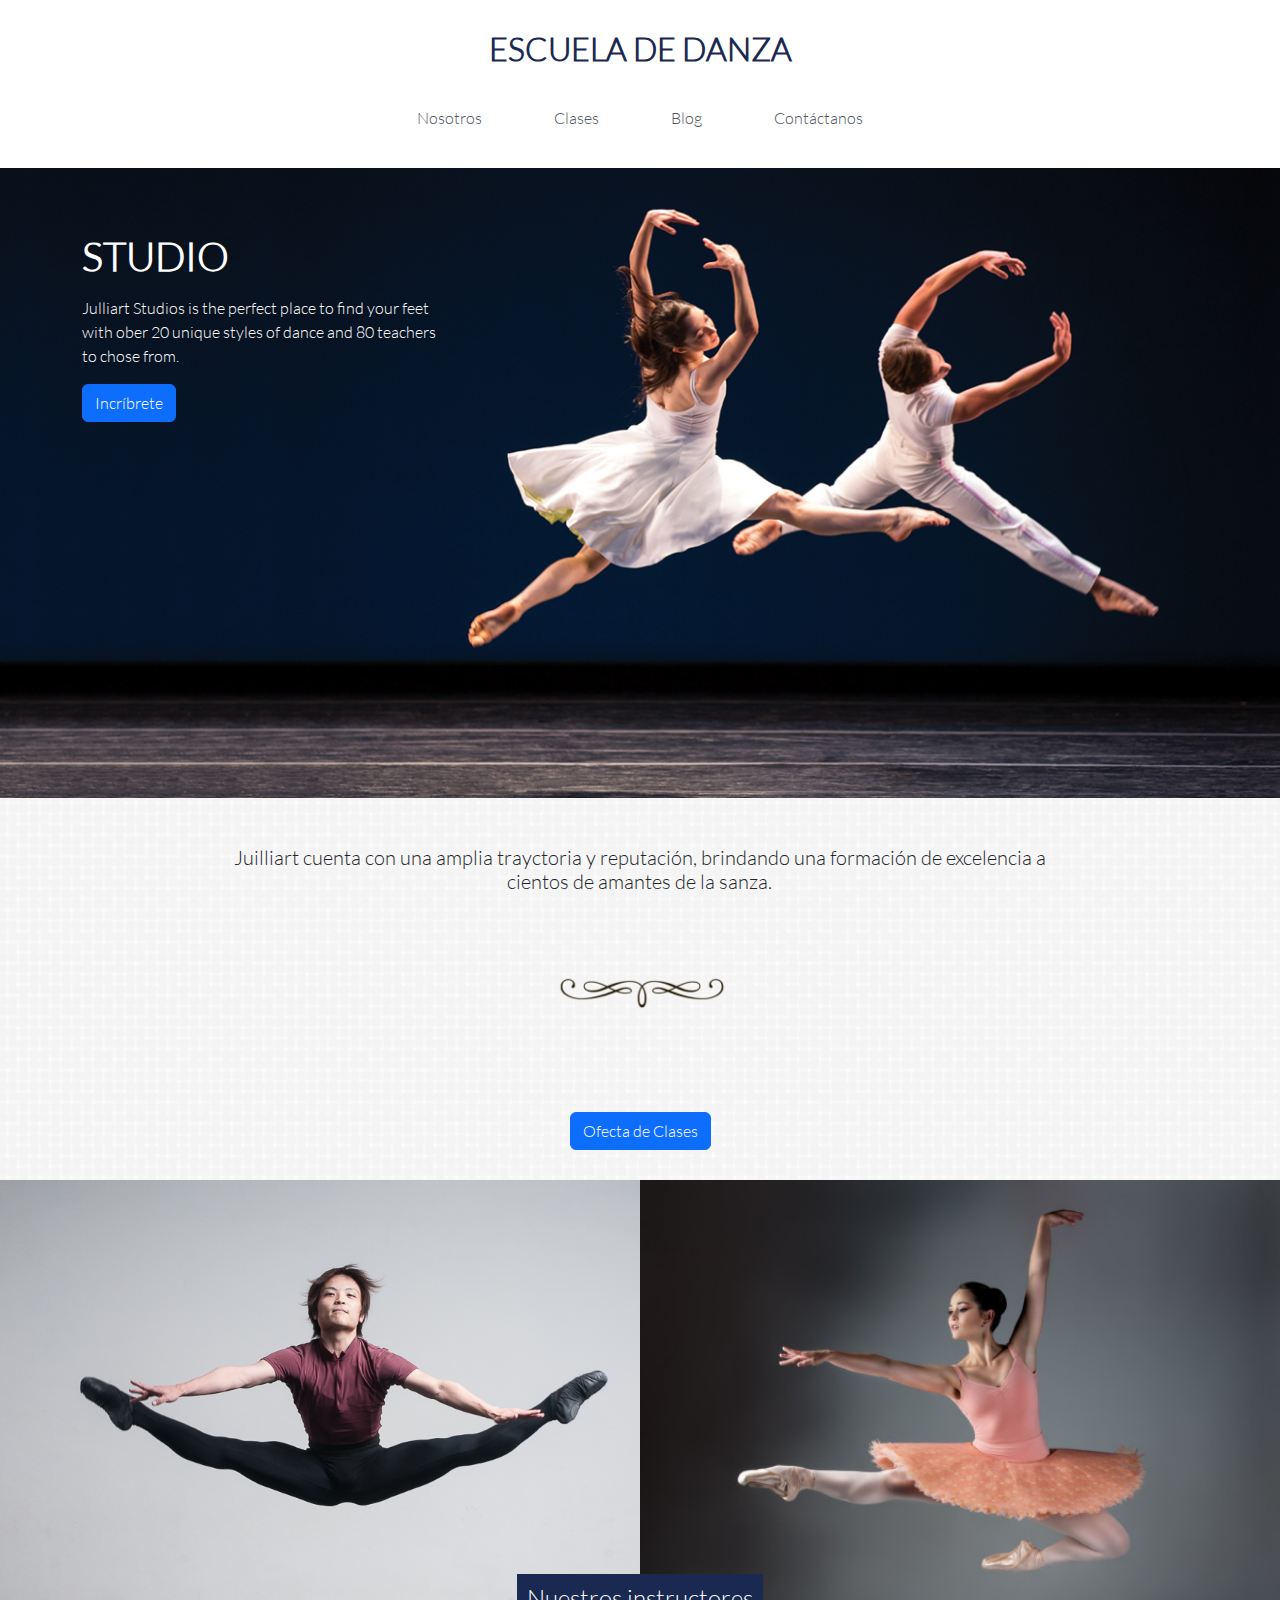
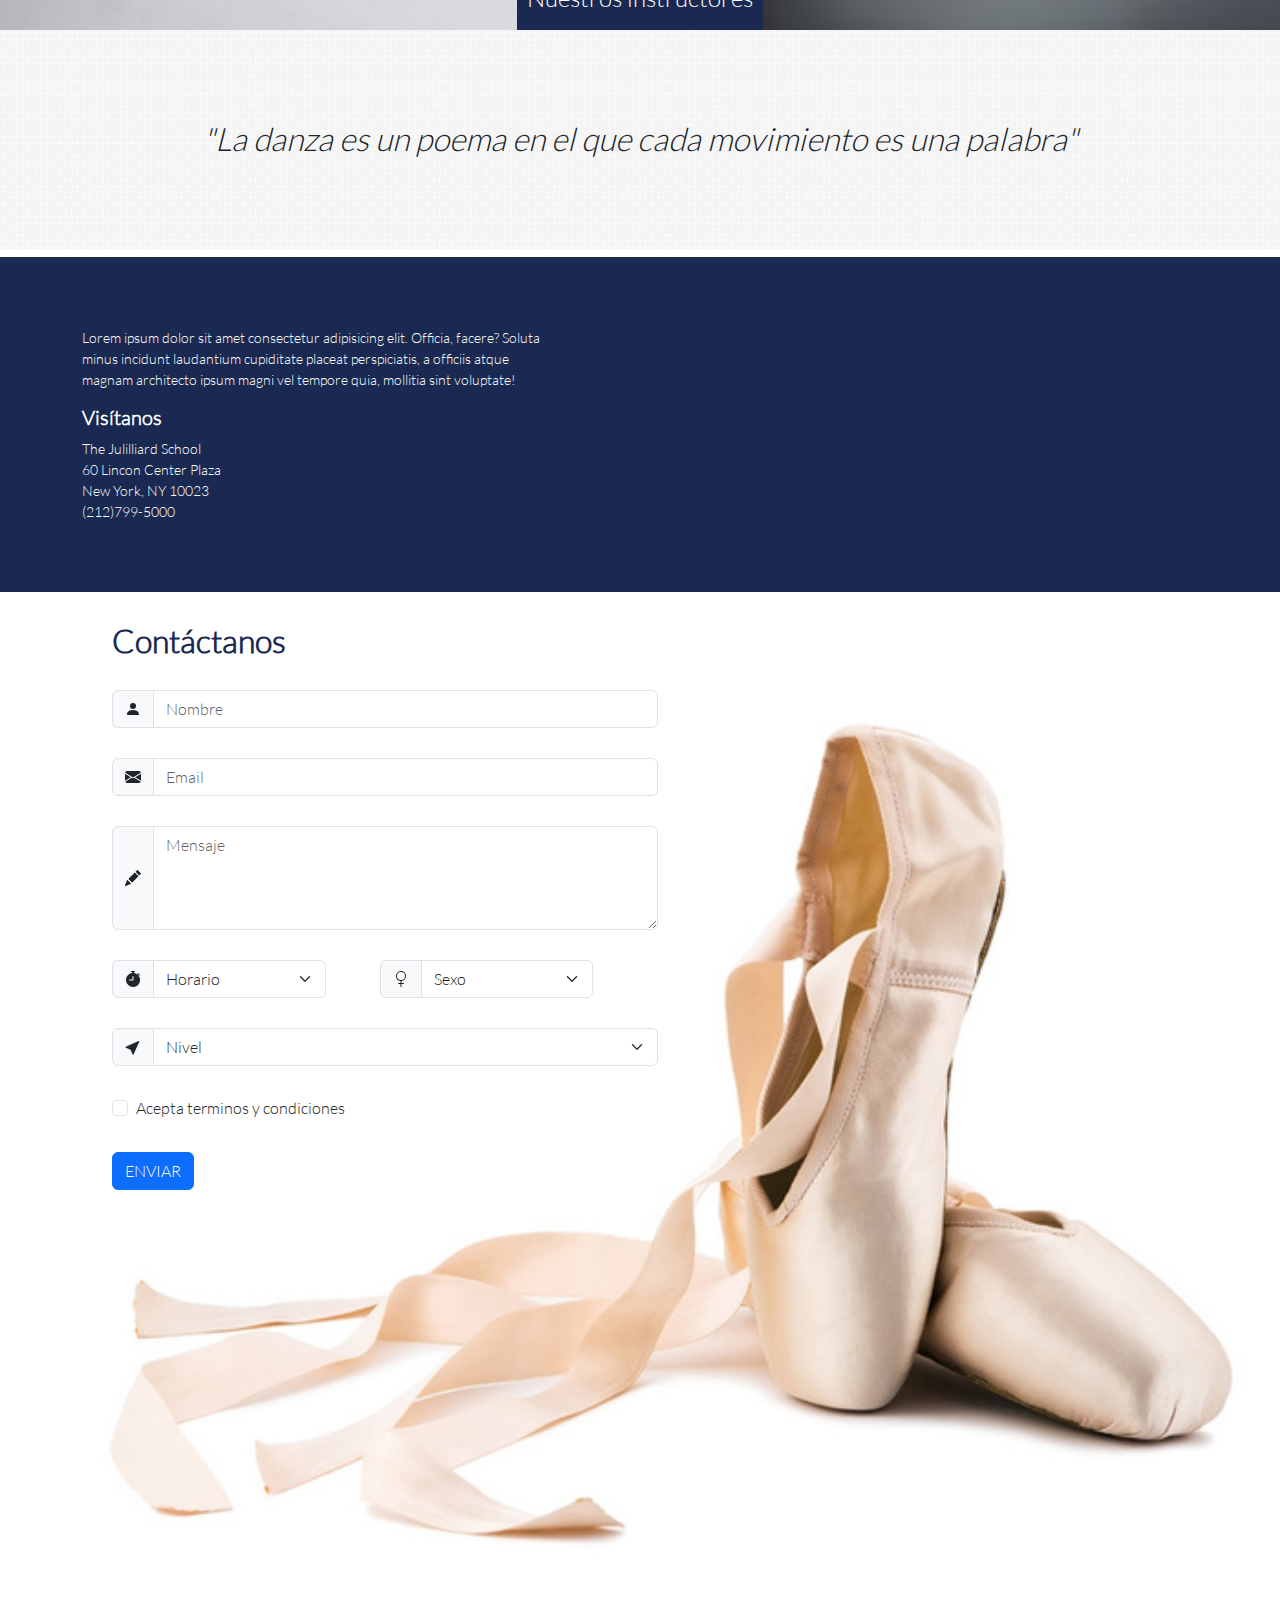
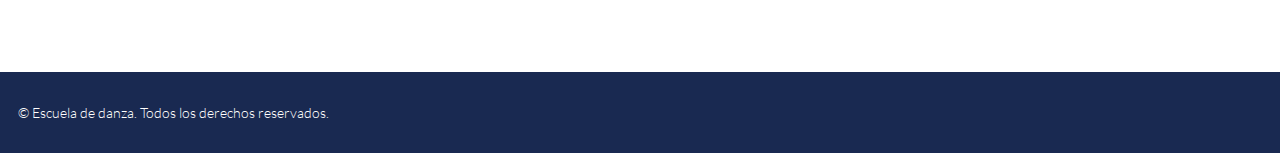
<file: index.html>
<!DOCTYPE html>
<html lang="es">
    <head>
        <title>ESCUELA DE BAILE</title>
        <link rel="stylesheet" href="css/utilities.css">
        <link rel="icon" href="img/icon2.png">
        <link rel="stylesheet" href="css/style.css">
        <!--Bootstrap-->
        <link href="https://cdn.jsdelivr.net/npm/bootstrap@5.3.3/dist/css/bootstrap.min.css" rel="stylesheet" integrity="sha384-QWTKZyjpPEjISv5WaRU9OFeRpok6YctnYmDr5pNlyT2bRjXh0JMhjY6hW+ALEwIH" crossorigin="anonymous">
        <meta charset="utf-8">
    </head>
    <body>
        <header>
            <div class="container">
                <h1 class="text-blue text-center text-weight mg-10">ESCUELA DE DANZA</h1>
            </div>
        </header>
        <nav class="mg-10">
            <ul class="nav justify-content-center">
                <li class="nav-item espacio">
                    <a class="nav-link text-gray" aria-current="page" href="nosotros.html">Nosotros</a>
                </li>
                <li class="nav-item espacio">
                    <a class="nav-link text-gray" href="clases.html">Clases</a>
                </li>
                <li class="nav-item espacio">
                    <a class="nav-link text-gray" href="blog.html">Blog</a>
                </li>
                <li class="nav-item espacio">
                    <a class="nav-link text-gray active" href="index.html">Contáctanos</a>
            </ul>
        </nav>
        <div class="main-content">
            <div class="container">
                <div class="row">
                    <div class="col-sm-4">
                        <h2 class="card-title lh2 text-weight size-lr text-white pt-5">STUDIO</h2>
                        <p class="text-white">Julliart Studios is the perfect place to find your feet with ober 20 unique styles of dance and 80 teachers to chose from.</p>
                        <button type="button" class="btn btn-primary">Incríbrete</button>
                    </div>
                </div>

            </div>
        </div>
        <div class="msg-content">
            <div class="container-fluid">
                <p class="text-center h5 col-8 offset-2 pt-5">Juilliart cuenta con una amplia trayctoria y reputación, brindando una formación de excelencia a cientos de amantes de la sanza.</p>
                <div class="text-center">
                    <div class="adorno"></div>
                    <button type="button" class="btn btn-primary mg-10">Ofecta de Clases</button>
                </div>
            </div>
        </div>
        <div class="double-content">
            <div class="half-background" id="left-half">
            </div>
            <div class="half-background" id="right-half">
            </div>
            <div class="text-container">
                <h4>Nuestros instructores</h4>
            </div>
        </div>
        <div class="msg-content">
            <div class="container-fluid">
                <h2 class="text-center frase"><em>"La danza es un poema en el que cada movimiento es una palabra"</em></h2>
            </div>
        </div>
        <div class="bg-blue">
            <div class="container-fluid">
                <div class="row">
                    <div class="col-md-6 text-white">
                        <div class="mg-70">
                            <p class="small">Lorem ipsum dolor sit amet consectetur adipisicing elit. Officia, facere? Soluta minus incidunt laudantium cupiditate placeat perspiciatis, a officiis atque magnam architecto ipsum magni vel tempore quia, mollitia sint voluptate!</p>
                            <h3 class="text-weight" style="font-size: 20px;">Visítanos</h3>
                            <p class="small">The Julilliard School<br>60 Lincon Center Plaza<br>New York, NY 10023<br>(212)799-5000</p>
                        </div>
                    </div>
                    <div class="col-md-6">
                        <iframe src="https://www.google.com/maps/embed?pb=!1m18!1m12!1m3!1d2204.943063048003!2d-73.98578781660099!3d40.77201213947915!2m3!1f0!2f0!3f0!3m2!1i1024!2i768!4f13.1!3m3!1m2!1s0x89c2585f0e7ca543%3A0xb016be659bd885b0!2sSouth%20Plaza%2C%2060%20Lincoln%20Center%20Plaza%2C%20New%20York%2C%20NY%2010023%2C%20EE.%20UU.!5e0!3m2!1ses!2spe!4v1715647400369!5m2!1ses!2spe" width="350" height="250" class="mgt-70"  allowfullscreen="" loading="lazy" referrerpolicy="no-referrer-when-downgrade"></iframe>
                    </div>
                </div>
            </div>
        </div>
        <div class="form-content">
            <div class="container">
                <div class="row">
                    <div class="col-sm-6 col-12">
                        <h2 class="text-blue text-weight mg-10">Contáctanos</h2>
                        <form>
                            <div class="input-group mg-10">
                                <span class="input-group-text"><svg xmlns="http://www.w3.org/2000/svg" width="16" height="16" fill="currentColor" class="bi bi-person-fill" viewBox="0 0 16 16">
                                    <path d="M3 14s-1 0-1-1 1-4 6-4 6 3 6 4-1 1-1 1zm5-6a3 3 0 1 0 0-6 3 3 0 0 0 0 6"/>
                                  </svg></span>
                                <input type="text" class="form-control" id="nombre" placeholder="Nombre">
                            </div>
                            <div class="input-group mg-10">
                                <span class="input-group-text"><svg xmlns="http://www.w3.org/2000/svg" width="16" height="16" fill="currentColor" class="bi bi-envelope-fill" viewBox="0 0 16 16">
                                    <path d="M.05 3.555A2 2 0 0 1 2 2h12a2 2 0 0 1 1.95 1.555L8 8.414zM0 4.697v7.104l5.803-3.558zM6.761 8.83l-6.57 4.027A2 2 0 0 0 2 14h12a2 2 0 0 0 1.808-1.144l-6.57-4.027L8 9.586zm3.436-.586L16 11.801V4.697z"/>
                                  </svg></span>
                                <input type="email" class="form-control" id="email" placeholder="Email">
                            </div>
                            <div class="input-group mg-10">
                                <span class="input-group-text"><svg xmlns="http://www.w3.org/2000/svg" width="16" height="16" fill="currentColor" class="bi bi-pencil-fill" viewBox="0 0 16 16">
                                    <path d="M12.854.146a.5.5 0 0 0-.707 0L10.5 1.793 14.207 5.5l1.647-1.646a.5.5 0 0 0 0-.708zm.646 6.061L9.793 2.5 3.293 9H3.5a.5.5 0 0 1 .5.5v.5h.5a.5.5 0 0 1 .5.5v.5h.5a.5.5 0 0 1 .5.5v.5h.5a.5.5 0 0 1 .5.5v.207zm-7.468 7.468A.5.5 0 0 1 6 13.5V13h-.5a.5.5 0 0 1-.5-.5V12h-.5a.5.5 0 0 1-.5-.5V11h-.5a.5.5 0 0 1-.5-.5V10h-.5a.5.5 0 0 1-.175-.032l-.179.178a.5.5 0 0 0-.11.168l-2 5a.5.5 0 0 0 .65.65l5-2a.5.5 0 0 0 .168-.11z"/>
                                  </svg></span>
                                <textarea class="form-control pb-5" placeholder="Mensaje" id="mensaje"></textarea>
                            </div>
                            <div class="row">
                                <div class="col-5 smg">
                                    <div class="input-group">
                                        <span class="input-group-text"><svg xmlns="http://www.w3.org/2000/svg" width="16" height="16" fill="currentColor" class="bi bi-stopwatch-fill" viewBox="0 0 16 16">
                                            <path d="M6.5 0a.5.5 0 0 0 0 1H7v1.07A7.001 7.001 0 0 0 8 16a7 7 0 0 0 5.29-11.584l.013-.012.354-.354.353.354a.5.5 0 1 0 .707-.707l-1.414-1.415a.5.5 0 1 0-.707.707l.354.354-.354.354-.012.012A6.97 6.97 0 0 0 9 2.071V1h.5a.5.5 0 0 0 0-1zm2 5.6V9a.5.5 0 0 1-.5.5H4.5a.5.5 0 0 1 0-1h3V5.6a.5.5 0 1 1 1 0"/>
                                          </svg></span>
                                        <select class="form-select" aria-label="Default select example">
                                            <option selected>Horario</option>
                                            <option value="1">Mañana</option>
                                            <option value="2">Tarde</option>
                                        </select>
                                    </div>
                                </div>
                                <div class="col-5 smg">
                                    <div class="input-group">
                                        <span class="input-group-text"><svg xmlns="http://www.w3.org/2000/svg" width="16" height="16" fill="currentColor" class="bi bi-gender-female" viewBox="0 0 16 16">
                                            <path fill-rule="evenodd" d="M8 1a4 4 0 1 0 0 8 4 4 0 0 0 0-8M3 5a5 5 0 1 1 5.5 4.975V12h2a.5.5 0 0 1 0 1h-2v2.5a.5.5 0 0 1-1 0V13h-2a.5.5 0 0 1 0-1h2V9.975A5 5 0 0 1 3 5"/>
                                          </svg></span>
                                        <select class="form-select" aria-label="Default select example">
                                            <option selected>Sexo</option>
                                            <option value="1">Masculino</option>
                                            <option value="2">Femenino</option>
                                        </select>
                                    </div>
                                </div>
                            </div>
                            <div class="input-group mg-10">
                                <span class="input-group-text"><svg xmlns="http://www.w3.org/2000/svg" width="16" height="16" fill="currentColor" class="bi bi-cursor-fill" viewBox="0 0 16 16">
                                    <path d="M14.082 2.182a.5.5 0 0 1 .103.557L8.528 15.467a.5.5 0 0 1-.917-.007L5.57 10.694.803 8.652a.5.5 0 0 1-.006-.916l12.728-5.657a.5.5 0 0 1 .556.103z"/>
                                </svg></span>
                                <select class="form-select" aria-label="Default select example">
                                    <option selected>Nivel</option>
                                    <option value="1">Básico</option>
                                    <option value="2">Intermedio</option>
                                    <option value="3">Avanzado</option>
                                </select>
                            </div>
                            <div class="input-group mg-10">
                                <div class="form-check">
                                  <input class="form-check-input" type="checkbox" value="" id="invalidCheck" required>
                                  <label class="form-check-label" for="invalidCheck">
                                    Acepta terminos y condiciones
                                  </label>
                                  <div class="invalid-feedback">
                                    You must agree before submitting.
                                  </div>
                                </div>
                              </div>

                            <button type="submit" class="btn btn-primary bt-5" style="margin-left: 30px; margin-bottom: 30px;">ENVIAR</button>
                        </form>
                    </div>
                </div>
            </div>
        </div>
        <footer class="bg-footer">
            <div class="row small">
                &copy; Escuela de danza. Todos los derechos reservados. 

            </div>
        </footer>
        <script src="https://cdn.jsdelivr.net/npm/bootstrap@5.3.3/dist/js/bootstrap.bundle.min.js" integrity="sha384-YvpcrYf0tY3lHB60NNkmXc5s9fDVZLESaAA55NDzOxhy9GkcIdslK1eN7N6jIeHz" crossorigin="anonymous"></script>
    </body>
</html>
</file>
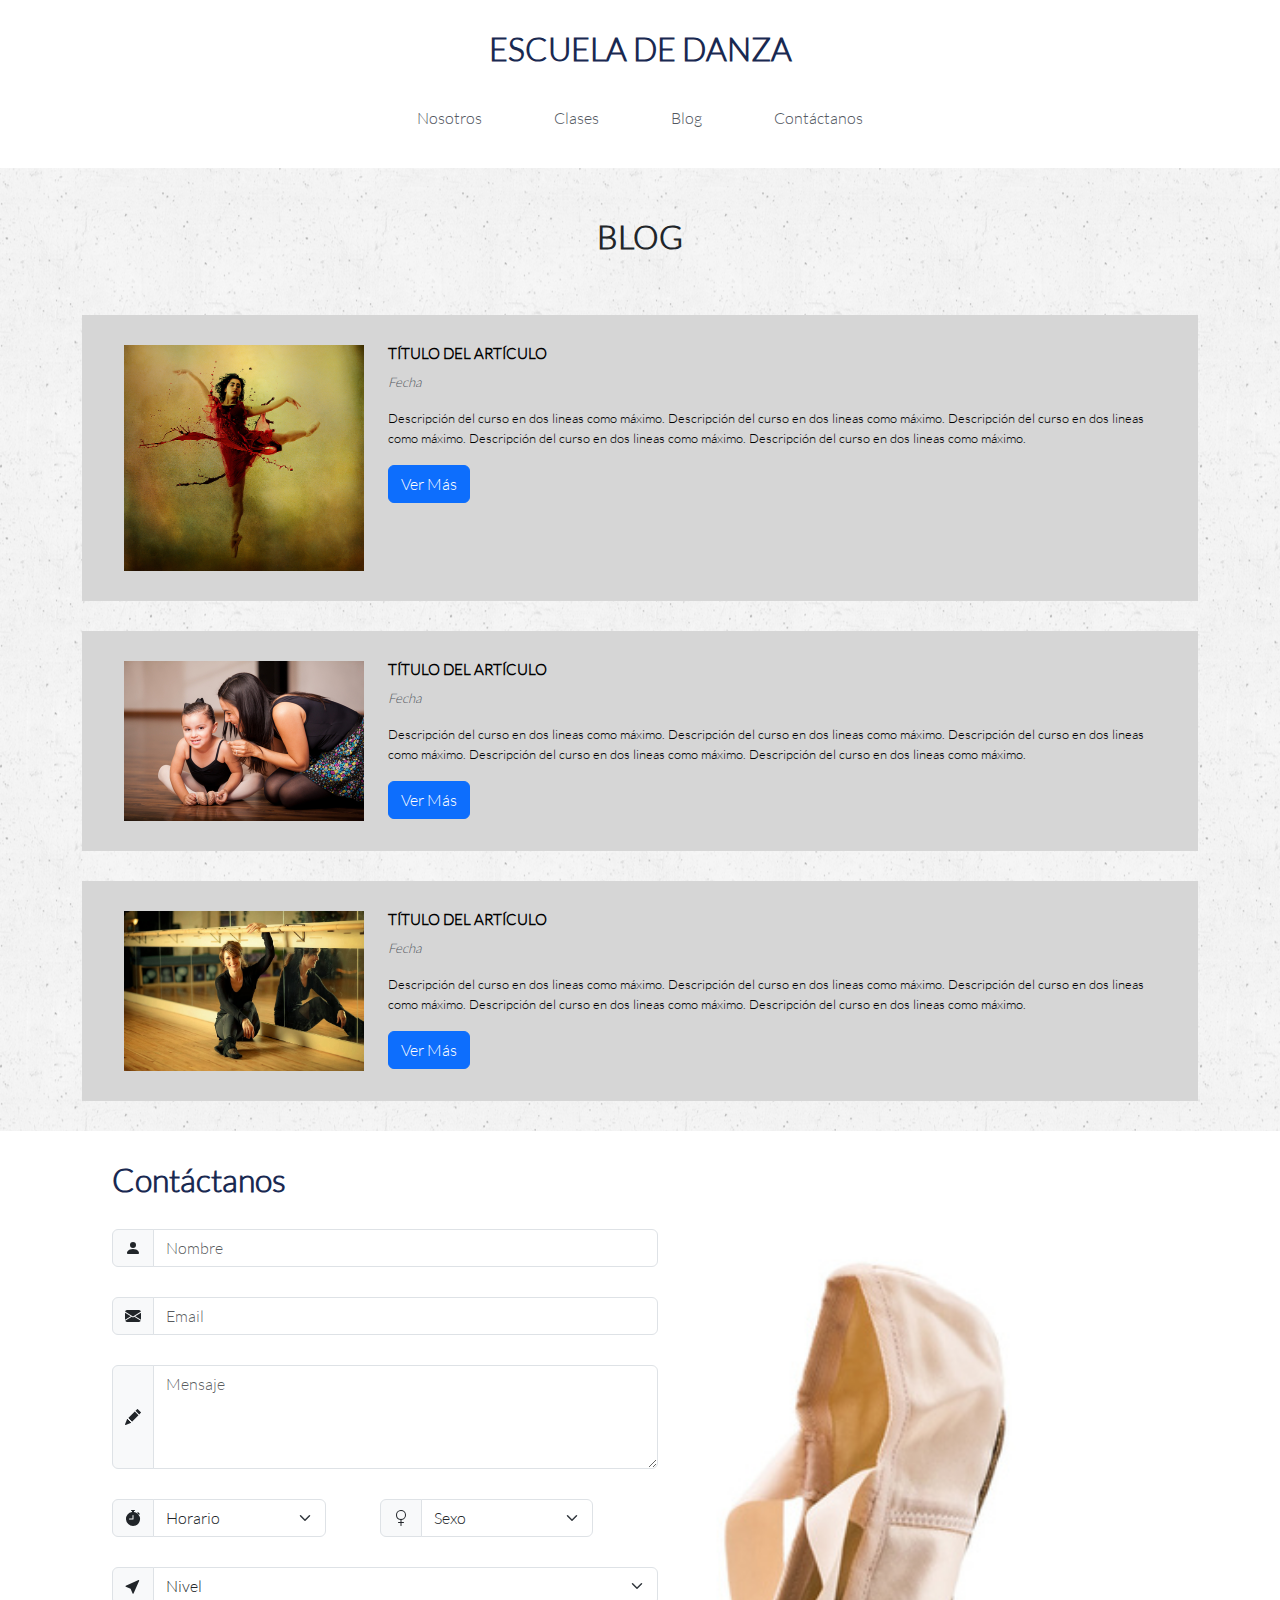
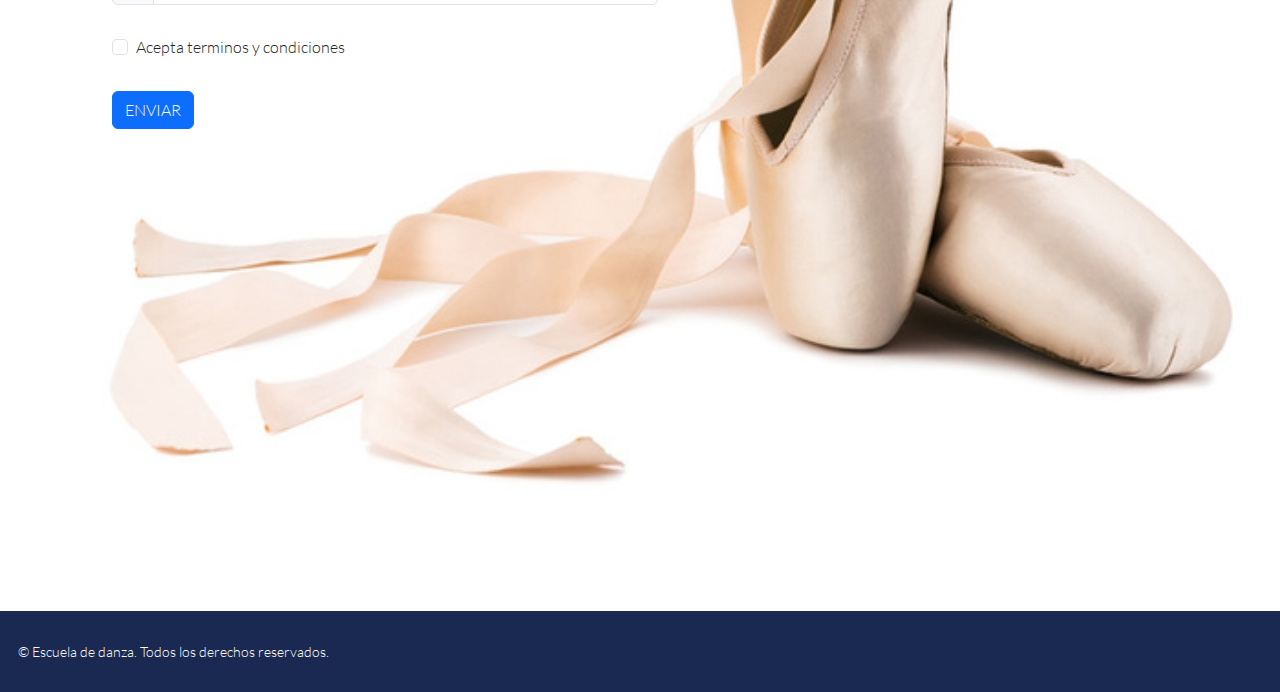
<file: blog.html>
<!DOCTYPE html>
<html>
    <head>
        <title>ESCUELA DE BAILE</title>
        <link rel="stylesheet" href="css/utilities.css">
        <link rel="icon" href="img/icon2.png">
        <link rel="stylesheet" href="css/style_blog.css">
        <!--Bootstrap-->
        <link href="https://cdn.jsdelivr.net/npm/bootstrap@5.3.3/dist/css/bootstrap.min.css" rel="stylesheet" integrity="sha384-QWTKZyjpPEjISv5WaRU9OFeRpok6YctnYmDr5pNlyT2bRjXh0JMhjY6hW+ALEwIH" crossorigin="anonymous">
        <meta charset="utf-8">
    </head>
    <body>
        <header>
            <div class="container">
                <h1 class="text-blue text-center text-weight mg-10">ESCUELA DE DANZA</h1>
            </div>
        </header>
        <nav class="mg-10">
            <ul class="nav justify-content-center">
                <li class="nav-item espacio">
                    <a class="nav-link text-gray" aria-current="page" href="nosotros.html">Nosotros</a>
                </li>
                <li class="nav-item espacio">
                    <a class="nav-link text-gray" href="clases.html">Clases</a>
                </li>
                <li class="nav-item espacio">
                    <a class="nav-link text-gray active" href="blog.html">Blog</a>
                </li>
                <li class="nav-item espacio">
                    <a class="nav-link text-gray" href="index.html">Contáctanos</a>
            </ul>
        </nav>
        
        <div class="patron-content">
            <div class="container pd2">
                <h2 class="text-weight pd text-center">BLOG</h2>
                <div class="container">
                    <div class="row bg-blog mg-10">
                        <div class="col-3">
                            <img src="img/blog1.jpg" class="img-fluid">
                        </div>
                        <div class="col">
                            <h5 class="text-h5 text-black">TÍTULO DEL ARTÍCULO</h5>
                            <p class="text-gray"><small><em>Fecha</em></small></p>
                            <p class="card-text small text-black">Descripción del curso en dos lineas como máximo. Descripción del curso en dos lineas como máximo. Descripción del curso en dos lineas como máximo. Descripción del curso en dos lineas como máximo. Descripción del curso en dos lineas como máximo.</p>
                            <button type="button" class="btn btn-primary">Ver Más</button>
                        </div>
                    </div>
                </div>
                <div class="container">
                    <div class="row bg-blog mg-10">
                        <div class="col-3">
                            <img src="img/profesor_5.jpg" class="img-fluid">
                        </div>
                        <div class="col">
                            <h5 class="text-h5 text-black">TÍTULO DEL ARTÍCULO</h5>
                            <p class="text-gray"><small><em>Fecha</em></small></p>
                            <p class="card-text small text-black">Descripción del curso en dos lineas como máximo. Descripción del curso en dos lineas como máximo. Descripción del curso en dos lineas como máximo. Descripción del curso en dos lineas como máximo. Descripción del curso en dos lineas como máximo.</p>
                            <button type="button" class="btn btn-primary">Ver Más</button>
                        </div>
                    </div>
                </div>
                <div class="container">
                    <div class="row bg-blog mg-10">
                        <div class="col-3">
                            <img src="img/instructor_1.jpg" class="img-fluid">
                        </div>
                        <div class="col">
                            <h5 class="text-h5 text-black">TÍTULO DEL ARTÍCULO</h5>
                            <p class="text-gray"><small><em>Fecha</em></small></p>
                            <p class="card-text small text-black">Descripción del curso en dos lineas como máximo. Descripción del curso en dos lineas como máximo. Descripción del curso en dos lineas como máximo. Descripción del curso en dos lineas como máximo. Descripción del curso en dos lineas como máximo.</p>
                            <button type="button" class="btn btn-primary">Ver Más</button>
                        </div>
                    </div>
                </div>
            </div>
        </div>
        <div class="form-content">
            <div class="container">
                <div class="row">
                    <div class="col-sm-6 col-12">
                        <h2 class="text-blue text-weight mg-10">Contáctanos</h2>
                        <form>
                            <div class="input-group mg-10">
                                <span class="input-group-text"><svg xmlns="http://www.w3.org/2000/svg" width="16" height="16" fill="currentColor" class="bi bi-person-fill" viewBox="0 0 16 16">
                                    <path d="M3 14s-1 0-1-1 1-4 6-4 6 3 6 4-1 1-1 1zm5-6a3 3 0 1 0 0-6 3 3 0 0 0 0 6"/>
                                  </svg></span>
                                <input type="text" class="form-control" id="nombre" placeholder="Nombre">
                            </div>
                            <div class="input-group mg-10">
                                <span class="input-group-text"><svg xmlns="http://www.w3.org/2000/svg" width="16" height="16" fill="currentColor" class="bi bi-envelope-fill" viewBox="0 0 16 16">
                                    <path d="M.05 3.555A2 2 0 0 1 2 2h12a2 2 0 0 1 1.95 1.555L8 8.414zM0 4.697v7.104l5.803-3.558zM6.761 8.83l-6.57 4.027A2 2 0 0 0 2 14h12a2 2 0 0 0 1.808-1.144l-6.57-4.027L8 9.586zm3.436-.586L16 11.801V4.697z"/>
                                  </svg></span>
                                <input type="email" class="form-control" id="email" placeholder="Email">
                            </div>
                            <div class="input-group mg-10">
                                <span class="input-group-text"><svg xmlns="http://www.w3.org/2000/svg" width="16" height="16" fill="currentColor" class="bi bi-pencil-fill" viewBox="0 0 16 16">
                                    <path d="M12.854.146a.5.5 0 0 0-.707 0L10.5 1.793 14.207 5.5l1.647-1.646a.5.5 0 0 0 0-.708zm.646 6.061L9.793 2.5 3.293 9H3.5a.5.5 0 0 1 .5.5v.5h.5a.5.5 0 0 1 .5.5v.5h.5a.5.5 0 0 1 .5.5v.5h.5a.5.5 0 0 1 .5.5v.207zm-7.468 7.468A.5.5 0 0 1 6 13.5V13h-.5a.5.5 0 0 1-.5-.5V12h-.5a.5.5 0 0 1-.5-.5V11h-.5a.5.5 0 0 1-.5-.5V10h-.5a.5.5 0 0 1-.175-.032l-.179.178a.5.5 0 0 0-.11.168l-2 5a.5.5 0 0 0 .65.65l5-2a.5.5 0 0 0 .168-.11z"/>
                                  </svg></span>
                                <textarea class="form-control pb-5" placeholder="Mensaje" id="mensaje"></textarea>
                            </div>
                            <div class="row">
                                <div class="col-5 smg">
                                    <div class="input-group">
                                        <span class="input-group-text"><svg xmlns="http://www.w3.org/2000/svg" width="16" height="16" fill="currentColor" class="bi bi-stopwatch-fill" viewBox="0 0 16 16">
                                            <path d="M6.5 0a.5.5 0 0 0 0 1H7v1.07A7.001 7.001 0 0 0 8 16a7 7 0 0 0 5.29-11.584l.013-.012.354-.354.353.354a.5.5 0 1 0 .707-.707l-1.414-1.415a.5.5 0 1 0-.707.707l.354.354-.354.354-.012.012A6.97 6.97 0 0 0 9 2.071V1h.5a.5.5 0 0 0 0-1zm2 5.6V9a.5.5 0 0 1-.5.5H4.5a.5.5 0 0 1 0-1h3V5.6a.5.5 0 1 1 1 0"/>
                                          </svg></span>
                                        <select class="form-select" aria-label="Default select example">
                                            <option selected>Horario</option>
                                            <option value="1">Mañana</option>
                                            <option value="2">Tarde</option>
                                        </select>
                                    </div>
                                </div>
                                <div class="col-5 smg">
                                    <div class="input-group">
                                        <span class="input-group-text"><svg xmlns="http://www.w3.org/2000/svg" width="16" height="16" fill="currentColor" class="bi bi-gender-female" viewBox="0 0 16 16">
                                            <path fill-rule="evenodd" d="M8 1a4 4 0 1 0 0 8 4 4 0 0 0 0-8M3 5a5 5 0 1 1 5.5 4.975V12h2a.5.5 0 0 1 0 1h-2v2.5a.5.5 0 0 1-1 0V13h-2a.5.5 0 0 1 0-1h2V9.975A5 5 0 0 1 3 5"/>
                                          </svg></span>
                                        <select class="form-select" aria-label="Default select example">
                                            <option selected>Sexo</option>
                                            <option value="1">Masculino</option>
                                            <option value="2">Femenino</option>
                                        </select>
                                    </div>
                                </div>
                            </div>
                            <div class="input-group mg-10">
                                <span class="input-group-text"><svg xmlns="http://www.w3.org/2000/svg" width="16" height="16" fill="currentColor" class="bi bi-cursor-fill" viewBox="0 0 16 16">
                                    <path d="M14.082 2.182a.5.5 0 0 1 .103.557L8.528 15.467a.5.5 0 0 1-.917-.007L5.57 10.694.803 8.652a.5.5 0 0 1-.006-.916l12.728-5.657a.5.5 0 0 1 .556.103z"/>
                                </svg></span>
                                <select class="form-select" aria-label="Default select example">
                                    <option selected>Nivel</option>
                                    <option value="1">Básico</option>
                                    <option value="2">Intermedio</option>
                                    <option value="3">Avanzado</option>
                                </select>
                            </div>
                            <div class="input-group mg-10">
                                <div class="form-check">
                                  <input class="form-check-input" type="checkbox" value="" id="invalidCheck" required>
                                  <label class="form-check-label" for="invalidCheck">
                                    Acepta terminos y condiciones
                                  </label>
                                  <div class="invalid-feedback">
                                    You must agree before submitting.
                                  </div>
                                </div>
                              </div>

                            <button type="submit" class="btn btn-primary bt-5" style="margin-left: 30px; margin-bottom: 30px;">ENVIAR</button>
                        </form>
                    </div>
                </div>
            </div>
        </div>
        <footer class="bg-footer">
            <div class="row small">
                &copy; Escuela de danza. Todos los derechos reservados. 

            </div>
        </footer>
        <script src="https://cdn.jsdelivr.net/npm/bootstrap@5.3.3/dist/js/bootstrap.bundle.min.js" integrity="sha384-YvpcrYf0tY3lHB60NNkmXc5s9fDVZLESaAA55NDzOxhy9GkcIdslK1eN7N6jIeHz" crossorigin="anonymous"></script>
    </body>
</html>
</file>
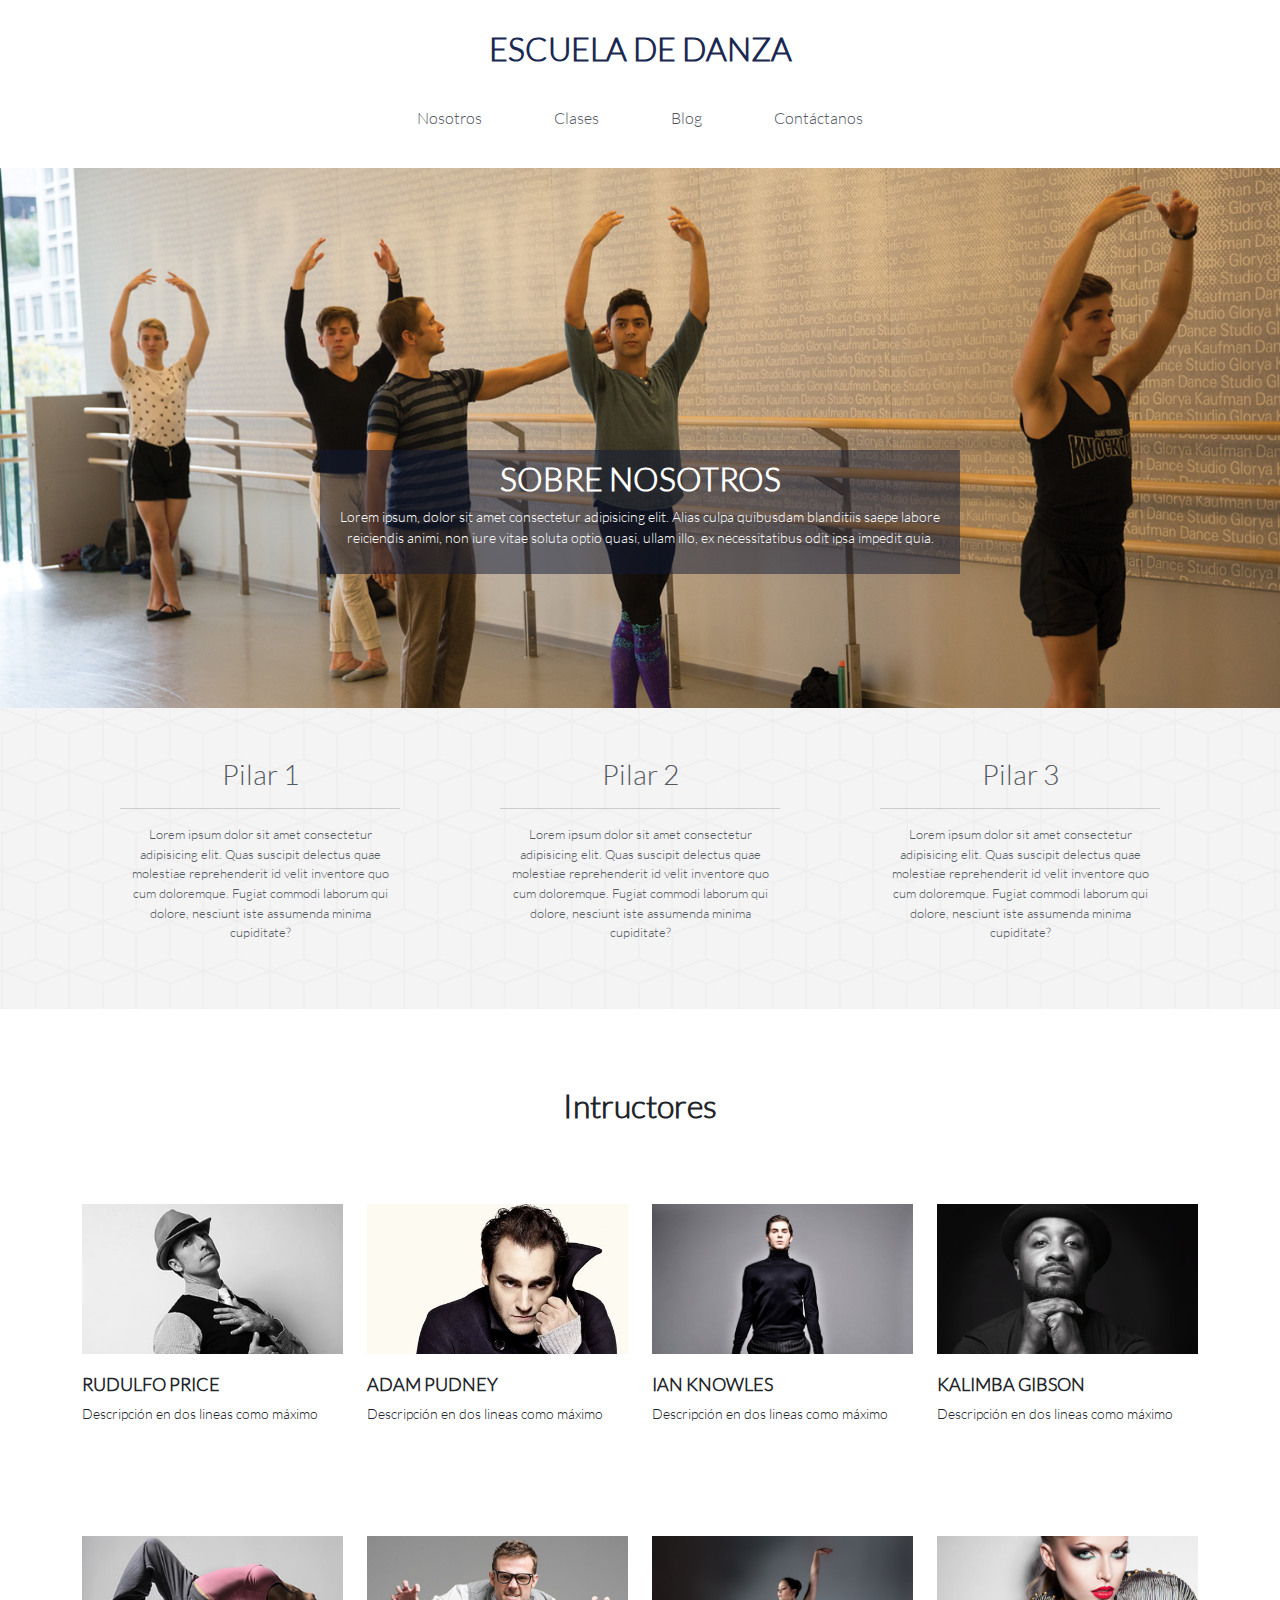
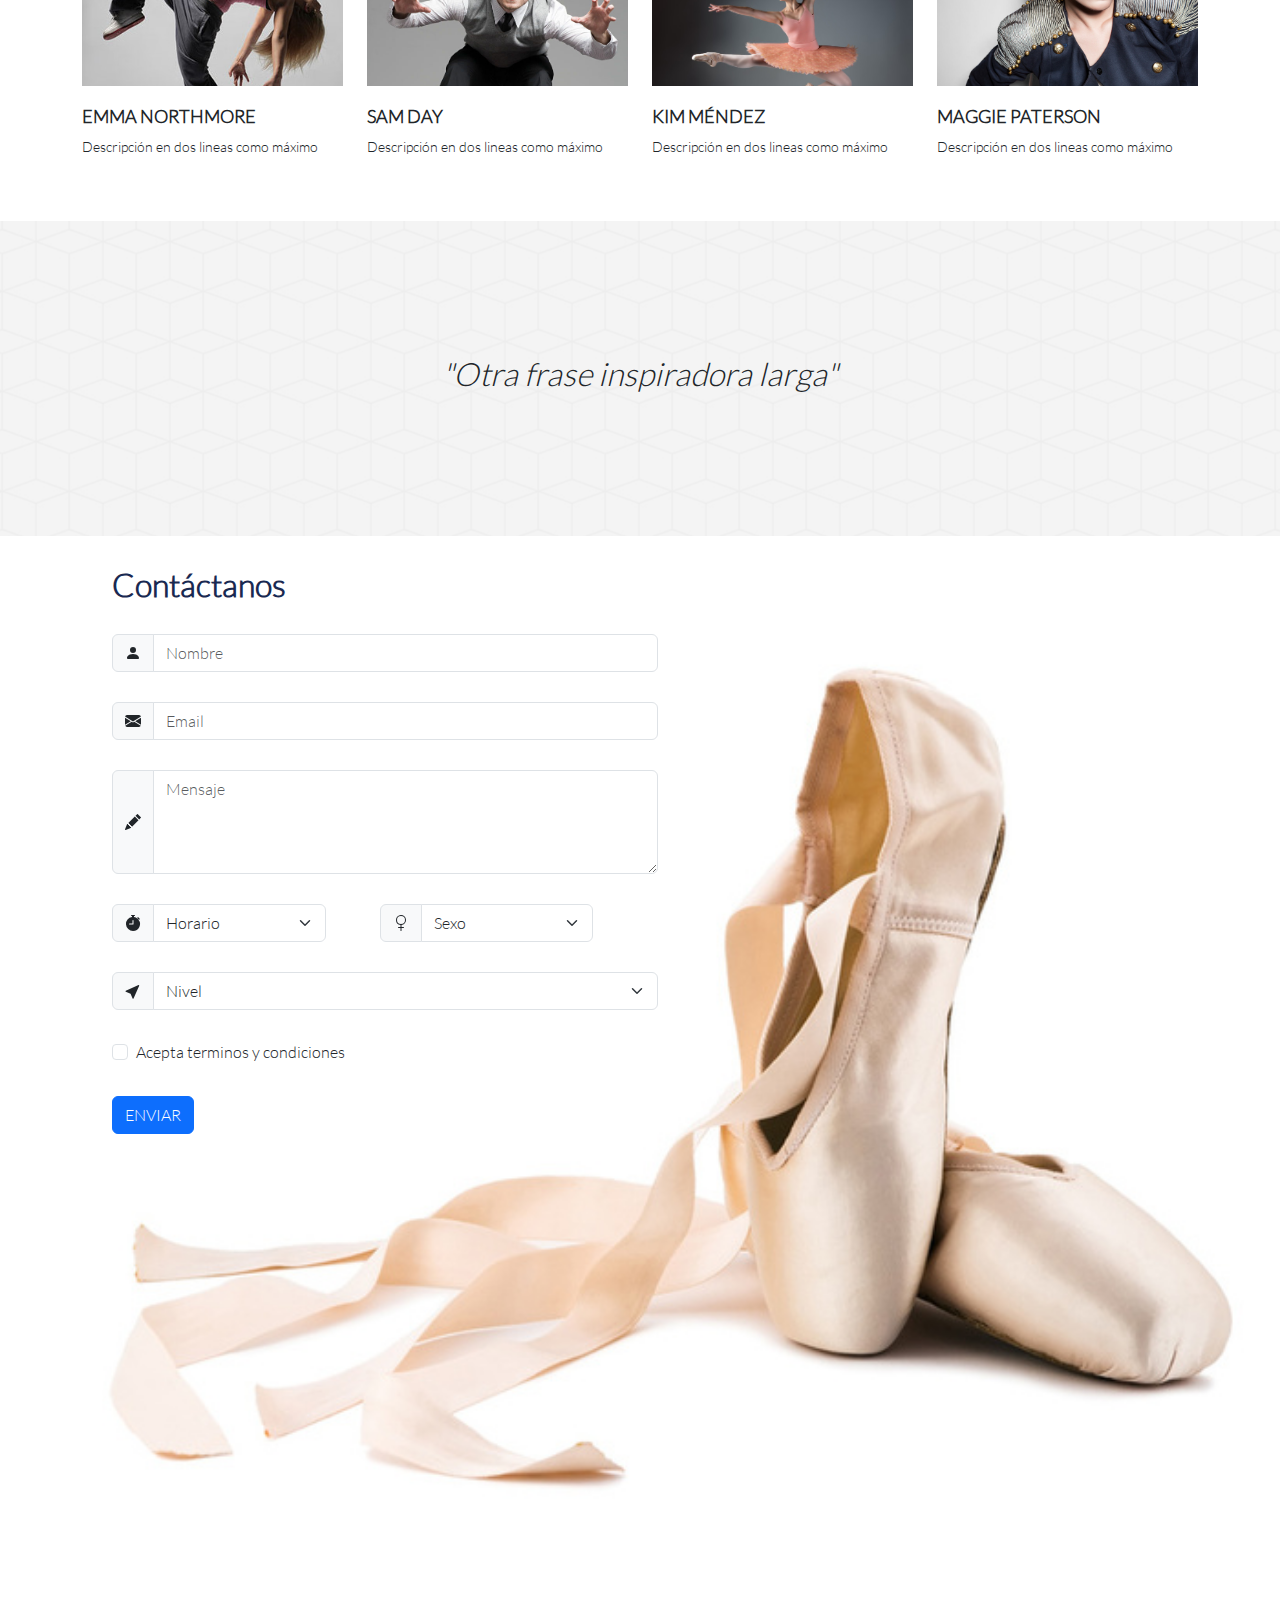
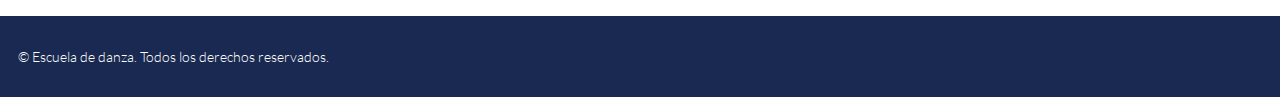
<file: nosotros.html>
<!DOCTYPE html>
<html>
    <head>
        <title>ESCUELA DE BAILE</title>
        <link rel="stylesheet" href="css/utilities.css">
        <link rel="icon" href="img/icon2.png">
        <link rel="stylesheet" href="css/style_nosotros.css">
        <!--Bootstrap-->
        <link href="https://cdn.jsdelivr.net/npm/bootstrap@5.3.3/dist/css/bootstrap.min.css" rel="stylesheet" integrity="sha384-QWTKZyjpPEjISv5WaRU9OFeRpok6YctnYmDr5pNlyT2bRjXh0JMhjY6hW+ALEwIH" crossorigin="anonymous">
        <meta charset="utf-8">
    </head>
    <body>
        <header>
            <div class="container">
                <h1 class="text-blue text-center text-weight mg-10">ESCUELA DE DANZA</h1>
            </div>
        </header>
        <nav class="mg-10">
            <ul class="nav justify-content-center">
                <li class="nav-item espacio">
                    <a class="nav-link text-gray active" aria-current="page" href="nosotros.html">Nosotros</a>
                </li>
                <li class="nav-item espacio">
                    <a class="nav-link text-gray" href="clases.html">Clases</a>
                </li>
                <li class="nav-item espacio">
                    <a class="nav-link text-gray" href="blog.html">Blog</a>
                </li>
                <li class="nav-item espacio">
                    <a class="nav-link text-gray" href="index.html">Contáctanos</a>
            </ul>
        </nav>
        <div class="main-content">
            <div class="container">
                <div class="text-container">
                    <h2 class="text-weight">SOBRE NOSOTROS</h2>
                    <p class="small">Lorem ipsum, dolor sit amet consectetur adipisicing elit. Alias culpa quibusdam blanditiis saepe labore reiciendis animi, non iure vitae soluta optio quasi, ullam illo, ex necessitatibus odit ipsa impedit quia.</p>
                </div>
            </div>
        </div>
        <div class="patron-content">
            <div class="container text-gray text-center">
                <div class="row">
                    <div class="col-lg-4 pd">
                        <h3>Pilar 1</h3>
                        <hr>
                        <p class="small">Lorem ipsum dolor sit amet consectetur adipisicing elit. Quas suscipit delectus quae molestiae reprehenderit id velit inventore quo cum doloremque. Fugiat commodi laborum qui dolore, nesciunt iste assumenda minima cupiditate?</p>
                    </div>
                    <div class="col-lg-4 pd">
                        <h3>Pilar 2</h3>
                        <hr>
                        <p class="small">Lorem ipsum dolor sit amet consectetur adipisicing elit. Quas suscipit delectus quae molestiae reprehenderit id velit inventore quo cum doloremque. Fugiat commodi laborum qui dolore, nesciunt iste assumenda minima cupiditate?</p>
                    </div>
                    <div class="col-lg-4 pd">
                        <h3>Pilar 3</h3>
                        <hr>
                        <p class="small">Lorem ipsum dolor sit amet consectetur adipisicing elit. Quas suscipit delectus quae molestiae reprehenderit id velit inventore quo cum doloremque. Fugiat commodi laborum qui dolore, nesciunt iste assumenda minima cupiditate?</p>
                    </div>
                </div>
            </div>
        </div>
        <div>
            <header class="text-center">
                <h2 class="text-weight mg-10 pt-5">Intructores</h2>
            </header>
            <div class="container">
                <div class="row pt-5 pb-5">
                    <div class="col-lg-3 col-sm-6">
                        <div class="image-container">
                            <img src="img/profesor_4.jpg" class="img-fluid max-height">
                        </div>
                        <h3 class="text-weight2">RUDULFO PRICE</h3>
                        <p class="text-p">Descripción en dos lineas como máximo</p>
                    </div>
                    <div class="col-lg-3 col-sm-6">
                        <div class="image-container">
                            <img src="img/profesor_14.jpg" class="img-fluid max-height">
                        </div>
                        <h3 class="text-weight2">ADAM PUDNEY</h3>
                        <p class="text-p">Descripción en dos lineas como máximo</p>
                    </div>
                    <div class="col-lg-3 col-sm-6">
                        <div class="image-container">
                            <img src="img/profesor_1.jpg" class="img-fluid max-height">
                        </div>
                        <h3 class="text-weight2">IAN KNOWLES</h3>
                        <p class="text-p">Descripción en dos lineas como máximo</p>
                    </div>
                    <div class="col-lg-3 col-sm-6">
                        <div class="image-container">
                            <img src="img/profesor_10.jpg" class="img-fluid max-height">
                        </div>
                        <h3 class="text-weight2">KALIMBA GIBSON</h3>
                        <p class="text-p">Descripción en dos lineas como máximo</p>
                    </div>
                </div>
                <div class="row pt-5 pb-5">
                    <div class="col-lg-3 col-sm-6">
                        <div class="image-container">
                            <img src="img/profesor_11.jpg" class="img-fluid max-height">
                        </div>
                        <h3 class="text-weight2">EMMA NORTHMORE</h3>
                        <p class="text-p">Descripción en dos lineas como máximo</p>
                    </div>
                    <div class="col-lg-3 col-sm-6">
                        <div class="image-container">
                            <img src="img/profesor_12.jpg" class="img-fluid max-height">
                        </div>
                        <h3 class="text-weight2">SAM DAY</h3>
                        <p class="text-p">Descripción en dos lineas como máximo</p>
                    </div>
                    <div class="col-lg-3 col-sm-6">
                        <div class="image-container">
                            <img src="img/profesor_9.jpg" class="img-fluid max-height">
                        </div>
                        <h3 class="text-weight2">KIM MÉNDEZ</h3>
                        <p class="text-p">Descripción en dos lineas como máximo</p>
                    </div>
                    <div class="col-lg-3 col-sm-6">
                        <div class="image-container">
                            <img src="img/profesor_15.jpg" class="img-fluid max-height">
                        </div>
                        <h3 class="text-weight2">MAGGIE PATERSON</h3>
                        <p class="text-p">Descripción en dos lineas como máximo</p>
                    </div>
                </div>
            </div>
        </div>
        <div class="patron-content2">
            <div class="container-fluid">
                <h2 class="text-center"><em>"Otra frase inspiradora larga"</em></h2>
            </div>
        </div>
        <div class="form-content">
            <div class="container">
                <div class="row">
                    <div class="col-sm-6 col-12">
                        <h2 class="text-blue text-weight mg-10">Contáctanos</h2>
                        <form>
                            <div class="input-group mg-10">
                                <span class="input-group-text"><svg xmlns="http://www.w3.org/2000/svg" width="16" height="16" fill="currentColor" class="bi bi-person-fill" viewBox="0 0 16 16">
                                    <path d="M3 14s-1 0-1-1 1-4 6-4 6 3 6 4-1 1-1 1zm5-6a3 3 0 1 0 0-6 3 3 0 0 0 0 6"/>
                                  </svg></span>
                                <input type="text" class="form-control" id="nombre" placeholder="Nombre">
                            </div>
                            <div class="input-group mg-10">
                                <span class="input-group-text"><svg xmlns="http://www.w3.org/2000/svg" width="16" height="16" fill="currentColor" class="bi bi-envelope-fill" viewBox="0 0 16 16">
                                    <path d="M.05 3.555A2 2 0 0 1 2 2h12a2 2 0 0 1 1.95 1.555L8 8.414zM0 4.697v7.104l5.803-3.558zM6.761 8.83l-6.57 4.027A2 2 0 0 0 2 14h12a2 2 0 0 0 1.808-1.144l-6.57-4.027L8 9.586zm3.436-.586L16 11.801V4.697z"/>
                                  </svg></span>
                                <input type="email" class="form-control" id="email" placeholder="Email">
                            </div>
                            <div class="input-group mg-10">
                                <span class="input-group-text"><svg xmlns="http://www.w3.org/2000/svg" width="16" height="16" fill="currentColor" class="bi bi-pencil-fill" viewBox="0 0 16 16">
                                    <path d="M12.854.146a.5.5 0 0 0-.707 0L10.5 1.793 14.207 5.5l1.647-1.646a.5.5 0 0 0 0-.708zm.646 6.061L9.793 2.5 3.293 9H3.5a.5.5 0 0 1 .5.5v.5h.5a.5.5 0 0 1 .5.5v.5h.5a.5.5 0 0 1 .5.5v.5h.5a.5.5 0 0 1 .5.5v.207zm-7.468 7.468A.5.5 0 0 1 6 13.5V13h-.5a.5.5 0 0 1-.5-.5V12h-.5a.5.5 0 0 1-.5-.5V11h-.5a.5.5 0 0 1-.5-.5V10h-.5a.5.5 0 0 1-.175-.032l-.179.178a.5.5 0 0 0-.11.168l-2 5a.5.5 0 0 0 .65.65l5-2a.5.5 0 0 0 .168-.11z"/>
                                  </svg></span>
                                <textarea class="form-control pb-5" placeholder="Mensaje" id="mensaje"></textarea>
                            </div>
                            <div class="row">
                                <div class="col-5 smg">
                                    <div class="input-group">
                                        <span class="input-group-text"><svg xmlns="http://www.w3.org/2000/svg" width="16" height="16" fill="currentColor" class="bi bi-stopwatch-fill" viewBox="0 0 16 16">
                                            <path d="M6.5 0a.5.5 0 0 0 0 1H7v1.07A7.001 7.001 0 0 0 8 16a7 7 0 0 0 5.29-11.584l.013-.012.354-.354.353.354a.5.5 0 1 0 .707-.707l-1.414-1.415a.5.5 0 1 0-.707.707l.354.354-.354.354-.012.012A6.97 6.97 0 0 0 9 2.071V1h.5a.5.5 0 0 0 0-1zm2 5.6V9a.5.5 0 0 1-.5.5H4.5a.5.5 0 0 1 0-1h3V5.6a.5.5 0 1 1 1 0"/>
                                          </svg></span>
                                        <select class="form-select" aria-label="Default select example">
                                            <option selected>Horario</option>
                                            <option value="1">Mañana</option>
                                            <option value="2">Tarde</option>
                                        </select>
                                    </div>
                                </div>
                                <div class="col-5 smg">
                                    <div class="input-group">
                                        <span class="input-group-text"><svg xmlns="http://www.w3.org/2000/svg" width="16" height="16" fill="currentColor" class="bi bi-gender-female" viewBox="0 0 16 16">
                                            <path fill-rule="evenodd" d="M8 1a4 4 0 1 0 0 8 4 4 0 0 0 0-8M3 5a5 5 0 1 1 5.5 4.975V12h2a.5.5 0 0 1 0 1h-2v2.5a.5.5 0 0 1-1 0V13h-2a.5.5 0 0 1 0-1h2V9.975A5 5 0 0 1 3 5"/>
                                          </svg></span>
                                        <select class="form-select" aria-label="Default select example">
                                            <option selected>Sexo</option>
                                            <option value="1">Masculino</option>
                                            <option value="2">Femenino</option>
                                        </select>
                                    </div>
                                </div>
                            </div>
                            <div class="input-group mg-10">
                                <span class="input-group-text"><svg xmlns="http://www.w3.org/2000/svg" width="16" height="16" fill="currentColor" class="bi bi-cursor-fill" viewBox="0 0 16 16">
                                    <path d="M14.082 2.182a.5.5 0 0 1 .103.557L8.528 15.467a.5.5 0 0 1-.917-.007L5.57 10.694.803 8.652a.5.5 0 0 1-.006-.916l12.728-5.657a.5.5 0 0 1 .556.103z"/>
                                </svg></span>
                                <select class="form-select" aria-label="Default select example">
                                    <option selected>Nivel</option>
                                    <option value="1">Básico</option>
                                    <option value="2">Intermedio</option>
                                    <option value="3">Avanzado</option>
                                </select>
                            </div>
                            <div class="input-group mg-10">
                                <div class="form-check">
                                  <input class="form-check-input" type="checkbox" value="" id="invalidCheck" required>
                                  <label class="form-check-label" for="invalidCheck">
                                    Acepta terminos y condiciones
                                  </label>
                                  <div class="invalid-feedback">
                                    You must agree before submitting.
                                  </div>
                                </div>
                              </div>

                            <button type="submit" class="btn btn-primary bt-5" style="margin-left: 30px; margin-bottom: 30px;">ENVIAR</button>
                        </form>
                    </div>
                </div>
            </div>
        </div>
        <footer class="bg-footer">
            <div class="row small">
                &copy; Escuela de danza. Todos los derechos reservados. 

            </div>
        </footer>
    </body>
</html>
</file>
<file: css/utilities.css>
/*Global*/
*{
	font-family: "Latolight";
}

@font-face{
	font-family: LatoHeavy;
	src: url(../fonts/LatoHeavy.ttf);
}
@font-face{
	font-family:Latolight ;
	src: url(../fonts/Latolight.ttf);
}
@font-face{
	font-family: DolceVita;
	src: url(../fonts/DolceVita.ttf);
}
@font-face{
	font-family: Neoteric-Bold;
	src: url(../fonts/Neoteric-Bold.ttf);
}

/* Shortcuts */

.pd-0{
	padding: 0;
}
.pt-5{
	padding-top: 5%;
}
.pb-5{
	padding-bottom: 5%;
}
.mg-0{
	margin: 0;
}
.mg-10{
	margin: 30px;
}
.w-100{
	width: 100%;
}
.lh{
	line-height: 1.5;
}
.lh2{
	line-height: 2;
}
.text-center{
	text-align: center;
}
.text-left{
	text-align: left;
}
.text-white{
	color: white;
}
.text-gray{
	color: rgb(83, 88, 95) !important;
}
.text-blue{
 	color: #192951;
}
.a-none-decoration{
	text-decoration: none;
}
.bg-gray{
	background-color: rgb(244, 244, 244);
}
.bg-gray2{
	background-color: rgba(0, 0, 0,0.3);
}
.bg-img-block{
	background-size: cover;
	background-repeat: no-repeat;
	background-position: center;
}
</file>
<file: css/style.css>
.text-weight {
    font-weight: 600;
    font-size:xx-large;
}

.espacio{
    padding-left: 20px;
    padding-right: 20px;
}

.size-lr{
    font-size: 40px;
}

.small {
    font-size: 10px;
}

.main-content{
    width: 100%;
    height:70vh;
    background-image: url(./../img/dance_1.jpg);
    background-size: cover;
    background-repeat: no-repeat;

}

.msg-content{
    width: 100%;
    background-image: url(./../img/textura_2.jpg);
    background-size: contain;

}

.adorno {
    width: 100%;
    height:20vh;
    background-image: url(./../img/decoration_1.png);
    background-position: center;
    background-size:contain;
    background-repeat: no-repeat;
}

.double-content {
    width: 100%;
    height: 50vh;
    position: relative;
}

.half-background {
    width: 50%;
    height: 100%;
    position: absolute;
    top: 0;
    background-size: cover;
    background-repeat: no-repeat;
}

#left-half {
    left: 0;
    background-image: url(./../img/instructor_4.jpg);
}

#right-half {
    right: 0;
    background-image: url(./../img/profesor_9.jpg);
}

.text-container {
    position: absolute;
    font-size: 40px;
    bottom: 0;
    left: 50%;
    transform: translateX(-50%);
    text-align: center;
    display: inline-block; /* Hace que el contenedor se ajuste al tamaño del texto */
    background-color: #192951; /* Color azul */
    color: white; /* Color del texto */
    padding: 10px; /* Espaciado interno */
}

.frase {
    padding: 90px;
}

.bg-blue{
    background-color: #192951;
}

.mg-70 {
    margin: 70px;
}

.mgt-70 {
    margin-top: 70px;
}

.smg {
    margin-left: 30px;
}

.form-content{
    width: 100%;
    height:120vh;
    background-image: url(./../img/shoes_1.jpg);
    background-size: contain;
    background-repeat: no-repeat;
    background-position: right;

}

.bg-footer {
    background-position: bottom;
    background-color: #192951;
    background-size: contain;
    padding: 30px;
    color: white; /* Color del texto */
}
</file>
<file: css/style_blog.css>
.espacio{
    padding-left: 20px;
    padding-right: 20px;
}

.small{
    font-size: 0.5em;
}

.text-weight {
    font-weight: 600;
    font-size: xx-large;
}

.text-h5 {
    font-weight: 600;
    font-size: 15px;
}

.patron-content {
    width: 100%;
    height: auto;
    font-size: 15px;
    background-image: url('../img/old_wall.png');
    background-repeat: repeat; /* Repite el patrón */
    background-position: center; /* Ajusta la posición del fondo al centro */
    display: flex;
    justify-content: center; /* Centra horizontalmente el contenido */
    align-items: center; /* Centra verticalmente el contenido */
}

.pd{
    padding: 50px !important;
}

.form-content{
    width: 100%;
    height:120vh;
    background-image: url(./../img/shoes_1.jpg);
    background-size: contain;
    background-repeat: no-repeat;
    background-position: right;

}

.bg-blog {
    background-color: rgb(214, 214, 214);
    background-size: contain;
    padding: 30px;
    color: white; /* Color del texto */
}

.image-container {
    position: relative;
    height: 150px; /* Altura máxima */
    overflow: hidden; /* Oculta el contenido adicional */
}

.smg {
    margin-left: 30px;
}

.bg-footer {
    background-position: bottom;
    background-color: #192951;
    background-size: contain;
    padding: 30px;
    color: white; /* Color del texto */
}
</file>
<file: css/style_nosotros.css>
.espacio{
    padding-left: 20px;
    padding-right: 20px;
}

.main-content{
    width: 100%;
    height: 60vh;
    background-image: url('../img/dance_7.jpg');
    background-size: cover;
    background-position: center; /* Ajusta la posición del fondo al centro */
    display: flex;
    justify-content: center; /* Centra horizontalmente el contenido */
    align-items: center; /* Centra verticalmente el contenido */

}

.text-container {
    position: absolute;
    top: 50%;
    left: 50%;
    transform: translateX(-50%);
    text-align: center;
    display: inline-block; /* Hace que el contenedor se ajuste al tamaño del texto */
    background-color: rgba(15, 26, 54, 0.5); /* Color azul */
    color: white; /* Color del texto */
    padding: 10px; /* Espaciado interno */
}

.small{
    font-size: 0.5em;
}

.text-weight {
    font-weight: 600;
    font-size: xx-large;
}

.patron-content {
    width: 100%;
    height: auto;
    font-size: 15px;
    background-image: url('../img/cubes.png');
    background-repeat: repeat; /* Repite el patrón */
    background-position: center; /* Ajusta la posición del fondo al centro */
    display: flex;
    justify-content: center; /* Centra horizontalmente el contenido */
    align-items: center; /* Centra verticalmente el contenido */
}

.patron-content2 {
    width: 100%;
    height: 35vh;
    font-size: 15px;
    background-image: url('../img/cubes.png');
    background-repeat: repeat; /* Repite el patrón */
    background-position: center; /* Ajusta la posición del fondo al centro */
    display: flex;
    justify-content: center; /* Centra horizontalmente el contenido */
    align-items: center; /* Centra verticalmente el contenido */
}

.pd{
    padding: 50px !important;
}

.image-container {
    position: relative;
    height: 150px; /* Altura máxima */
    overflow: hidden; /* Oculta el contenido adicional */
}

.max-height {
    position: absolute;
    width: 100%;
    height: auto;
    object-fit: contain;
    top: 0;
    left: 0;
    transform-origin: top;
}

.text-weight2 {
    font-weight:bolder;
    font-size: 18px;
    padding-top: 20px;
}

.text-p {
    font-size: 14px;
}

.form-content{
    width: 100%;
    height:120vh;
    background-image: url(./../img/shoes_1.jpg);
    background-size: contain;
    background-repeat: no-repeat;
    background-position: right;

}

.smg {
    margin-left: 30px;
}

.bg-footer {
    background-position: bottom;
    background-color: #192951;
    background-size: contain;
    padding: 30px;
    color: white; /* Color del texto */
}
</file>
